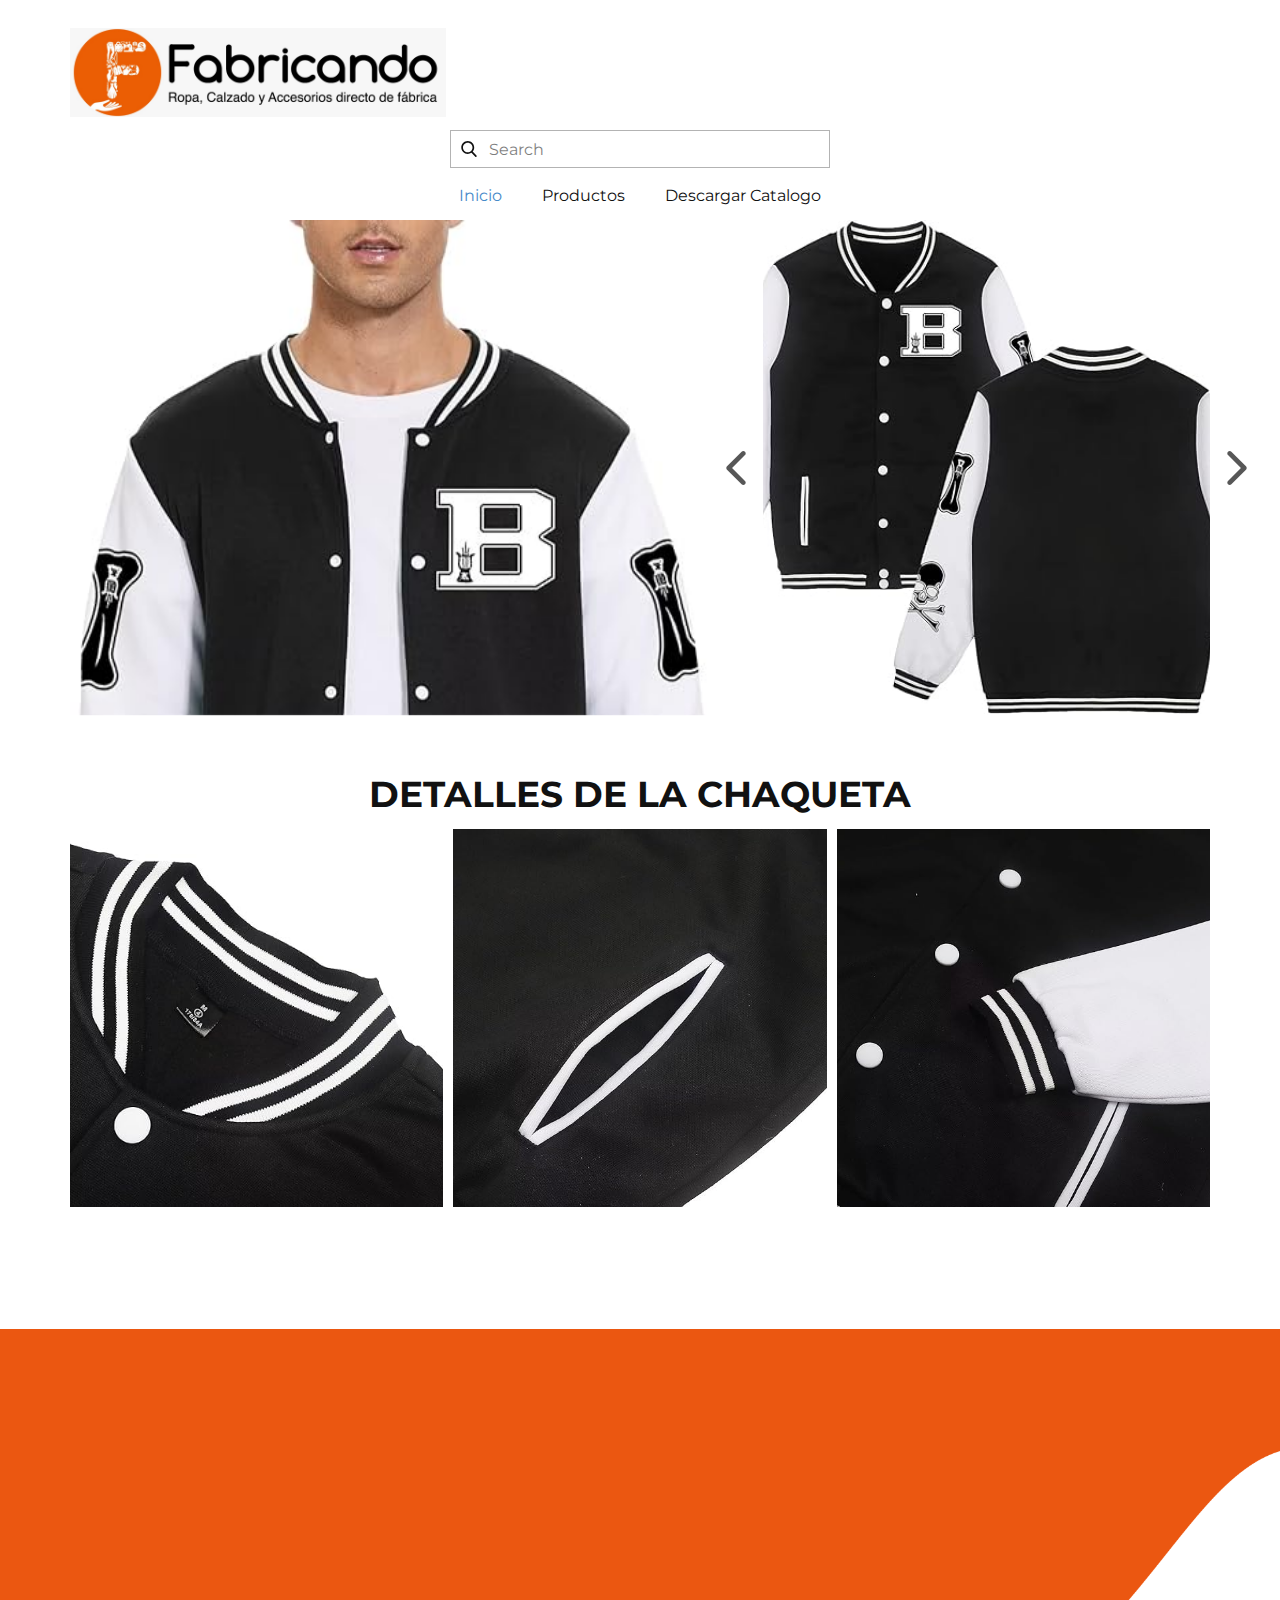
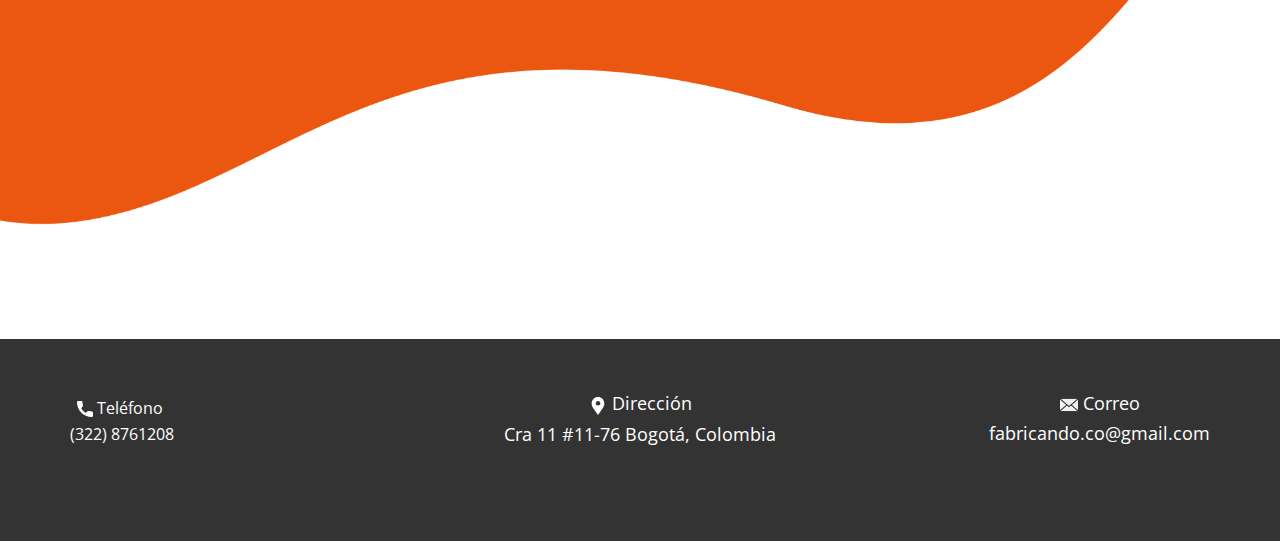
<file: index.html>
<!DOCTYPE html>
<html style="font-size: 16px;" lang="es"><head>
    <meta name="viewport" content="width=device-width, initial-scale=1.0">
    <meta charset="utf-8">
    <meta name="keywords" content="Descargar Catálogo​">
    <meta name="description" content="">
    <title>Inicio</title>
    <link rel="stylesheet" href="nicepage.css" media="screen">
<link rel="stylesheet" href="Inicio.css" media="screen">
    <script class="u-script" type="text/javascript" src="jquery.js" defer=""></script>
    <script class="u-script" type="text/javascript" src="nicepage.js" defer=""></script>
    <meta name="generator" content="Nicepage 6.5.3, nicepage.com">
    <meta name="referrer" content="origin">
    <link id="u-theme-google-font" rel="stylesheet" href="https://fonts.googleapis.com/css?family=Roboto:100,100i,300,300i,400,400i,500,500i,700,700i,900,900i|Open+Sans:300,300i,400,400i,500,500i,600,600i,700,700i,800,800i">
    <link id="u-page-google-font" rel="stylesheet" href="https://fonts.googleapis.com/css?family=Montserrat:100,100i,200,200i,300,300i,400,400i,500,500i,600,600i,700,700i,800,800i,900,900i">
    
    
    
    
    
    <script type="application/ld+json">{
		"@context": "http://schema.org",
		"@type": "Organization",
		"name": "WebSite6202372",
		"logo": "images/logo-fabricando.jpeg"
}</script>
    <meta name="theme-color" content="#478ac9">
    <meta property="og:title" content="Inicio">
    <meta property="og:type" content="website">
  <meta data-intl-tel-input-cdn-path="intlTelInput/"></head>
  <body data-home-page="Inicio.html" data-home-page-title="Inicio" data-path-to-root="./" data-include-products="false" class="u-body u-xl-mode" data-lang="es"><header class="u-clearfix u-header u-header" id="sec-0156"><div class="u-clearfix u-sheet u-sheet-1">
        <a href="index.html" class="u-image u-logo u-image-1" data-image-width="1600" data-image-height="380">
          <img src="images/logo-fabricando.jpeg" class="u-logo-image u-logo-image-1">
        </a>
        <form action="#" method="get" class="u-border-1 u-border-grey-30 u-search u-search-left u-white u-search-1">
          <button class="u-search-button" type="submit">
            <span class="u-search-icon u-spacing-10 u-search-icon-1">
              <svg class="u-svg-link" preserveAspectRatio="xMidYMin slice" viewBox="0 0 56.966 56.966"><use xmlns:xlink="http://www.w3.org/1999/xlink" xlink:href="#svg-14d6"></use></svg>
              <svg xmlns="http://www.w3.org/2000/svg" xmlns:xlink="http://www.w3.org/1999/xlink" version="1.1" id="svg-14d6" x="0px" y="0px" viewBox="0 0 56.966 56.966" style="enable-background:new 0 0 56.966 56.966;" xml:space="preserve" class="u-svg-content"><path d="M55.146,51.887L41.588,37.786c3.486-4.144,5.396-9.358,5.396-14.786c0-12.682-10.318-23-23-23s-23,10.318-23,23  s10.318,23,23,23c4.761,0,9.298-1.436,13.177-4.162l13.661,14.208c0.571,0.593,1.339,0.92,2.162,0.92  c0.779,0,1.518-0.297,2.079-0.837C56.255,54.982,56.293,53.08,55.146,51.887z M23.984,6c9.374,0,17,7.626,17,17s-7.626,17-17,17  s-17-7.626-17-17S14.61,6,23.984,6z"></path></svg>
            </span>
          </button>
          <input class="u-custom-font u-font-montserrat u-search-input" type="search" name="search" value="" placeholder="Search">
        </form>
        <nav class="u-menu u-menu-one-level u-offcanvas u-menu-1">
          <div class="menu-collapse u-custom-font u-font-montserrat" style="font-size: 1rem; letter-spacing: 0px;">
            <a class="u-button-style u-custom-left-right-menu-spacing u-custom-padding-bottom u-custom-top-bottom-menu-spacing u-nav-link u-text-active-palette-1-base u-text-hover-palette-2-base" href="#">
              <svg class="u-svg-link" viewBox="0 0 24 24"><use xmlns:xlink="http://www.w3.org/1999/xlink" xlink:href="#menu-hamburger"></use></svg>
              <svg class="u-svg-content" version="1.1" id="menu-hamburger" viewBox="0 0 16 16" x="0px" y="0px" xmlns:xlink="http://www.w3.org/1999/xlink" xmlns="http://www.w3.org/2000/svg"><g><rect y="1" width="16" height="2"></rect><rect y="7" width="16" height="2"></rect><rect y="13" width="16" height="2"></rect>
</g></svg>
            </a>
          </div>
          <div class="u-custom-menu u-nav-container">
            <ul class="u-custom-font u-font-montserrat u-nav u-unstyled u-nav-1"><li class="u-nav-item"><a class="u-button-style u-nav-link u-text-active-palette-1-base u-text-hover-palette-2-base" href="index.html" style="padding: 10px 20px;">Inicio</a>
</li><li class="u-nav-item"><a class="u-button-style u-nav-link u-text-active-palette-1-base u-text-hover-palette-2-base" href="Productos.html" style="padding: 10px 20px;">Productos</a>
</li><li class="u-nav-item"><a class="u-button-style u-nav-link u-text-active-palette-1-base u-text-hover-palette-2-base" href="#catalogo" style="padding: 10px 20px;">Descargar Catalogo</a>
</li></ul>
          </div>
          <div class="u-custom-menu u-nav-container-collapse">
            <div class="u-black u-container-style u-inner-container-layout u-opacity u-opacity-95 u-sidenav">
              <div class="u-inner-container-layout u-sidenav-overflow">
                <div class="u-menu-close"></div>
                <ul class="u-align-center u-nav u-popupmenu-items u-unstyled u-nav-2"><li class="u-nav-item"><a class="u-button-style u-nav-link" href="index.html">Inicio</a>
</li><li class="u-nav-item"><a class="u-button-style u-nav-link" href="Productos.html">Productos</a>
</li><li class="u-nav-item"><a class="u-button-style u-nav-link" href="#catalogo">Descargar Catalogo</a>
</li></ul>
              </div>
            </div>
            <div class="u-black u-menu-overlay u-opacity u-opacity-70"></div>
          </div>
        </nav>
      </div></header>
    <section class="u-clearfix u-section-1" id="sec-3252">
      <div class="u-clearfix u-sheet u-sheet-1">
        <div class="custom-expanded u-carousel u-carousel-duration-1000 u-gallery u-gallery-slider u-layout-carousel u-lightbox u-no-transition u-show-text-on-hover u-gallery-1" id="carousel-e597" data-interval="5000" data-u-ride="carousel">
          <ol class="u-absolute-hcenter u-carousel-indicators u-hidden u-carousel-indicators-1">
            <li data-u-target="#carousel-e597" data-u-slide-to="0" class="u-active u-grey-70 u-shape-circle" style="width: 10px; height: 10px;"></li>
            <li data-u-target="#carousel-e597" data-u-slide-to="1" class="u-grey-70 u-shape-circle" style="width: 10px; height: 10px;"></li>
          </ol>
          <div class="u-carousel-inner u-gallery-inner" role="listbox">
            <div class="u-active u-carousel-item u-effect-fade u-gallery-item u-carousel-item-1" data-image-width="569" data-image-height="463">
              <div class="u-back-slide">
                <img class="u-back-image u-expanded" src="images/61I3brB1SJL._AC_SX569_.jpg">
              </div>
              <div class="u-align-center u-over-slide u-shading u-valign-bottom u-over-slide-1"></div>
              <style data-mode="XL" data-visited="true"></style>
              <style data-mode="LG"></style>
              <style data-mode="MD"></style>
              <style data-mode="SM"></style>
              <style data-mode="XS"></style>
            </div>
            <div class="u-carousel-item u-effect-fade u-gallery-item u-carousel-item-2">
              <div class="u-back-slide" data-image-width="569" data-image-height="476">
                <img class="u-back-image u-expanded" src="images/81fTWBPrDaL._AC_SX569_.jpg">
              </div>
              <div class="u-align-center u-over-slide u-shading u-valign-bottom u-over-slide-2"></div>
            </div>
          </div>
          <a class="u-absolute-vcenter u-carousel-control u-carousel-control-prev u-opacity u-opacity-70 u-spacing-10 u-text-body-color u-carousel-control-1" href="#carousel-e597" role="button" data-u-slide="prev">
            <span aria-hidden="true">
              <svg viewBox="0 0 451.847 451.847"><path d="M97.141,225.92c0-8.095,3.091-16.192,9.259-22.366L300.689,9.27c12.359-12.359,32.397-12.359,44.751,0
c12.354,12.354,12.354,32.388,0,44.748L173.525,225.92l171.903,171.909c12.354,12.354,12.354,32.391,0,44.744
c-12.354,12.365-32.386,12.365-44.745,0l-194.29-194.281C100.226,242.115,97.141,234.018,97.141,225.92z"></path></svg>
            </span>
            <span class="sr-only">
              <svg viewBox="0 0 451.847 451.847"><path d="M97.141,225.92c0-8.095,3.091-16.192,9.259-22.366L300.689,9.27c12.359-12.359,32.397-12.359,44.751,0
c12.354,12.354,12.354,32.388,0,44.748L173.525,225.92l171.903,171.909c12.354,12.354,12.354,32.391,0,44.744
c-12.354,12.365-32.386,12.365-44.745,0l-194.29-194.281C100.226,242.115,97.141,234.018,97.141,225.92z"></path></svg>
            </span>
          </a>
          <a class="u-absolute-vcenter u-carousel-control u-carousel-control-next u-opacity u-opacity-70 u-spacing-10 u-text-body-color u-carousel-control-2" href="#carousel-e597" role="button" data-u-slide="next">
            <span aria-hidden="true">
              <svg viewBox="0 0 451.846 451.847"><path d="M345.441,248.292L151.154,442.573c-12.359,12.365-32.397,12.365-44.75,0c-12.354-12.354-12.354-32.391,0-44.744
L278.318,225.92L106.409,54.017c-12.354-12.359-12.354-32.394,0-44.748c12.354-12.359,32.391-12.359,44.75,0l194.287,194.284
c6.177,6.18,9.262,14.271,9.262,22.366C354.708,234.018,351.617,242.115,345.441,248.292z"></path></svg>
            </span>
            <span class="sr-only">
              <svg viewBox="0 0 451.846 451.847"><path d="M345.441,248.292L151.154,442.573c-12.359,12.365-32.397,12.365-44.75,0c-12.354-12.354-12.354-32.391,0-44.744
L278.318,225.92L106.409,54.017c-12.354-12.359-12.354-32.394,0-44.748c12.354-12.359,32.391-12.359,44.75,0l194.287,194.284
c6.177,6.18,9.262,14.271,9.262,22.366C354.708,234.018,351.617,242.115,345.441,248.292z"></path></svg>
            </span>
          </a>
        </div>
        <img class="custom-expanded u-hover-feature u-image u-image-default u-image-1" src="images/719DaSEMY9L._AC_SX466_.jpg" alt="" data-image-width="466" data-image-height="808" data-animation-name="fadeIn" data-animation-duration="1000" data-animation-delay="0">
      </div>
      
    </section>
    <section class="u-clearfix u-white u-section-2" id="carousel_28c0">
      <div class="u-clearfix u-sheet u-sheet-1">
        <h2 class="u-custom-font u-font-montserrat u-text u-text-default u-text-1">DETALLES DE LA CHAQUETA <br>
        </h2>
        <div class="u-expanded-width u-gallery u-layout-grid u-lightbox u-no-transition u-show-text-on-hover u-gallery-1">
          <div class="u-gallery-inner u-gallery-inner-1">
            <div class="u-effect-fade u-gallery-item">
              <div class="u-back-slide" data-image-width="569" data-image-height="476">
                <img class="u-back-image u-expanded" src="images/81fTWBPrDaL._AC_SX569_.jpg" alt="BORDADO DE CUELLO DE ALTO NIVEL">
              </div>
              <div class="u-over-slide u-shading u-over-slide-1">
                <h3 class="u-align-center u-custom-font u-font-montserrat u-gallery-heading" style="font-size: 1rem; font-weight: 700; background-image: none;">BORDADO DE CUELLO DE ALTO NIVEL</h3>
              </div>
            </div>
            <div class="u-effect-fade u-gallery-item">
              <div class="u-back-slide" data-image-width="569" data-image-height="569">
                <img class="u-back-image u-expanded" src="images/81MLQ1vyrSL._AC_SX569_.jpg" alt="BOLSILLOS DE ALTO GRAMAJE">
              </div>
              <div class="u-over-slide u-shading u-over-slide-2">
                <h3 class="u-align-center u-custom-font u-font-montserrat u-gallery-heading" style="font-size: 1rem; font-weight: 700; background-image: none;">BOLSILLOS DE ALTO GRAMAJE</h3>
              </div>
            </div>
            <div class="u-effect-fade u-gallery-item">
              <div class="u-back-slide" data-image-width="569" data-image-height="569">
                <img class="u-back-image u-expanded" src="images/81Zvh5Xa4aL._AC_SX569_.jpg" alt="BORDE DE MANGA DE CALIDAD">
              </div>
              <div class="u-over-slide u-shading u-over-slide-3">
                <h3 class="u-align-center u-custom-font u-font-montserrat u-gallery-heading" style="font-size: 1rem; font-weight: 700; background-image: none;">BORDE DE MANGA DE CALIDAD</h3>
              </div>
            </div>
          </div>
        </div>
      </div>
    </section>
    <section class="u-clearfix u-image u-section-3" id="carousel_358b" data-image-width="1980" data-image-height="1767">
      <div class="u-clearfix u-sheet u-valign-middle u-sheet-1">
        <div class="custom-expanded data-layout-selected u-align-center u-clearfix u-layout-wrap u-layout-wrap-1">
          <div class="u-layout">
            <div class="u-layout-row">
              <div class="u-align-left u-container-style u-layout-cell u-size-60 u-layout-cell-1" data-animation-name="customAnimationIn" data-animation-duration="1500" data-animation-direction="" data-animation-delay="500">
                <div class="u-container-layout u-valign-top u-container-layout-1" id="catalogo">
                  <h3 class="u-custom-font u-font-montserrat u-text u-text-body-alt-color u-text-default u-text-1"> DESCARGAR CATÁLOGO</h3>
                  <div class="u-form u-palette-5-dark-3 u-radius-20 u-form-1">
                    <form action="https://forms.nicepagesrv.com/v2/form/process" class="u-clearfix u-form-spacing-10 u-form-vertical u-inner-form" source="email" name="form" style="padding: 40px;" redirect="true" redirect-address="https://fabricando.com.co/wp-content/uploads/2024/03/Nueva-Chaqueta-Cambridge-2024.pdf">
                      <div class="u-form-group u-form-name">
                        <label for="name-2137" class="u-label">Nombre</label>
                        <input type="text" id="name-2137" name="name" class="u-input u-input-rectangle u-radius-20" required="" wfd-id="id1506" placeholder="Pepe">
                      </div>
                      <div class="u-form-email u-form-group">
                        <label for="email-2137" class="u-label">E-mail</label>
                        <input type="email" placeholder="ejemplo@correo.com" id="email-2137" name="email" class="u-input u-input-rectangle u-radius-20" required="" wfd-id="id1507">
                      </div>
                      <div class="u-form-group u-form-group-3">
                        <label for="phone-f3d9" class="u-label">Teléfono - WhatsApp</label>
                        <input type="number" placeholder="321 123456" id="phone-f3d9" name="number" class="u-input u-input-rectangle u-radius u-input-3" required="required" data-country-code="co">
                      </div>
                      <div class="u-form-group u-form-select u-form-group-4">
                        <label for="select-de72" class="u-label">Ciudad</label>
                        <div class="u-form-select-wrapper">
                          <select id="select-de72" name="select" class="u-input u-input-rectangle u-radius u-input-4" required="required">
                            <option value="Barranquilla" data-calc="">Barranquilla</option>
                            <option value="Bogotá" data-calc="">Bogotá</option>
                            <option value="Medellín" data-calc="">Medellín</option>
                          </select>
                          <svg class="u-caret u-caret-svg" version="1.1" id="Layer_1" xmlns="http://www.w3.org/2000/svg" xmlns:xlink="http://www.w3.org/1999/xlink" x="0px" y="0px" width="16px" height="16px" viewBox="0 0 16 16" style="fill:currentColor;" xml:space="preserve"><polygon class="st0" points="8,12 2,4 14,4 "></polygon></svg>
                        </div>
                      </div>
                      <div class="u-align-left u-form-group u-form-submit">
                        <a href="#" class="u-active-white u-border-none u-btn u-btn-round u-btn-submit u-button-style u-hover-white u-palette-2-base u-radius-20 u-text-active-palette-2-base u-text-hover-palette-2-base u-btn-1">DESCARGAR </a>
                        <input type="submit" value="submit" class="u-form-control-hidden" wfd-id="id1508">
                      </div>
                      <div class="u-form-send-message u-form-send-success"> Catalogo en proceso de descarga... </div>
                      <div class="u-form-send-error u-form-send-message"> ERROR </div>
                      <input type="hidden" value="" name="recaptchaResponse" wfd-id="id1509">
                      <input type="hidden" name="formServices" value="c939820b-e68f-3cac-46b2-929b214c3de4">
                    </form>
                  </div>
                </div>
              </div>
            </div>
          </div>
        </div>
      </div>
    </section>
    
    
    
    <footer class="u-align-center u-clearfix u-footer u-grey-80 u-footer" id="sec-9bce"><div class="u-clearfix u-sheet u-sheet-1">
        <p class="u-text u-text-1"><span class="u-icon"><svg class="u-svg-content" viewBox="0 0 54.757 54.757" x="0px" y="0px" style="width: 1em; height: 1em;"><path d="M40.94,5.617C37.318,1.995,32.502,0,27.38,0c-5.123,0-9.938,1.995-13.56,5.617c-6.703,6.702-7.536,19.312-1.804,26.952
	L27.38,54.757L42.721,32.6C48.476,24.929,47.643,12.319,40.94,5.617z M27.557,26c-3.859,0-7-3.141-7-7s3.141-7,7-7s7,3.141,7,7
	S31.416,26,27.557,26z"></path></svg></span>&nbsp;Dirección<br>Cra 11 #11-76 Bogotá, Colombia
        </p>
        <a href="#" class="u-active-none u-btn u-btn-rectangle u-button-style u-hover-none u-none u-btn-1"><span class="u-icon"><svg class="u-svg-content" viewBox="0 0 405.333 405.333" x="0px" y="0px" style="width: 1em; height: 1em;"><path d="M373.333,266.88c-25.003,0-49.493-3.904-72.704-11.563c-11.328-3.904-24.192-0.896-31.637,6.699l-46.016,34.752    c-52.8-28.181-86.592-61.952-114.389-114.368l33.813-44.928c8.512-8.512,11.563-20.971,7.915-32.64    C142.592,81.472,138.667,56.96,138.667,32c0-17.643-14.357-32-32-32H32C14.357,0,0,14.357,0,32    c0,205.845,167.488,373.333,373.333,373.333c17.643,0,32-14.357,32-32V298.88C405.333,281.237,390.976,266.88,373.333,266.88z"></path></svg></span>&nbsp;Teléfono&nbsp;<br> (322) 8761208
        </a>
        <a href="mailto:info@site.com" class="u-active-none u-btn u-btn-rectangle u-button-style u-hover-none u-none u-text-white u-btn-2"><span class="u-file-icon u-icon u-text-grey-5"><img src="images/1633686-0e7c573d.png" alt=""></span>&nbsp;Correo <br>fabricando.co@gmail.com
        </a>
      </div></footer>
  
</body></html>
</file>
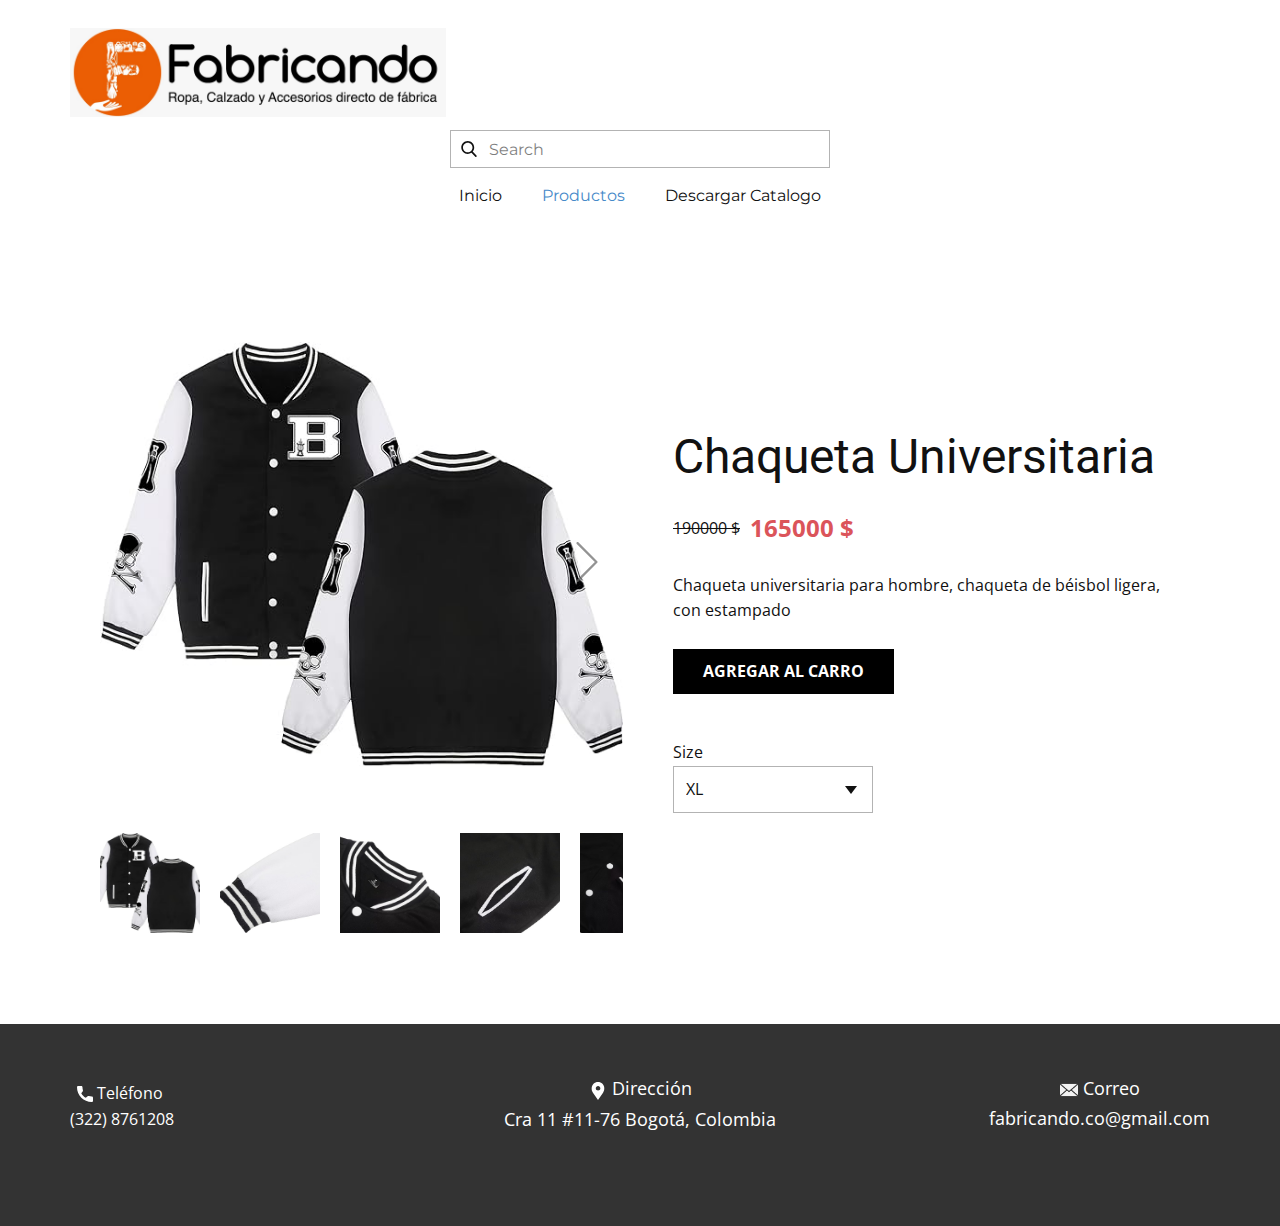
<file: Productos.html>
<!DOCTYPE html>
<html style="font-size: 16px;" lang="es"><head>
    <meta name="viewport" content="width=device-width, initial-scale=1.0">
    <meta charset="utf-8">
    <meta name="keywords" content="Chaqueta Universitaria">
    <meta name="description" content="">
    <title>Productos</title>
    <link rel="stylesheet" href="nicepage.css" media="screen">
<link rel="stylesheet" href="Productos.css" media="screen">
    <script class="u-script" type="text/javascript" src="jquery.js" defer=""></script>
    <script class="u-script" type="text/javascript" src="nicepage.js" defer=""></script>
    <meta name="generator" content="Nicepage 6.5.3, nicepage.com">
    <link id="u-theme-google-font" rel="stylesheet" href="https://fonts.googleapis.com/css?family=Roboto:100,100i,300,300i,400,400i,500,500i,700,700i,900,900i|Open+Sans:300,300i,400,400i,500,500i,600,600i,700,700i,800,800i">
    <link id="u-page-google-font" rel="stylesheet" href="https://fonts.googleapis.com/css?family=Montserrat:100,100i,200,200i,300,300i,400,400i,500,500i,600,600i,700,700i,800,800i,900,900i">
    
    
    
    <script type="application/ld+json">{
		"@context": "http://schema.org",
		"@type": "Organization",
		"name": "WebSite6202372",
		"logo": "images/logo-fabricando.jpeg"
}</script>
    <meta name="theme-color" content="#478ac9">
    <meta property="og:title" content="Productos">
    <meta property="og:type" content="website">
  <meta data-intl-tel-input-cdn-path="intlTelInput/"></head>
  <body data-path-to-root="./" data-include-products="false" class="u-body u-xl-mode" data-lang="es"><header class="u-clearfix u-header u-header" id="sec-0156"><div class="u-clearfix u-sheet u-sheet-1">
        <a href="index.html" class="u-image u-logo u-image-1" data-image-width="1600" data-image-height="380">
          <img src="images/logo-fabricando.jpeg" class="u-logo-image u-logo-image-1">
        </a>
        <form action="#" method="get" class="u-border-1 u-border-grey-30 u-search u-search-left u-white u-search-1">
          <button class="u-search-button" type="submit">
            <span class="u-search-icon u-spacing-10 u-search-icon-1">
              <svg class="u-svg-link" preserveAspectRatio="xMidYMin slice" viewBox="0 0 56.966 56.966"><use xmlns:xlink="http://www.w3.org/1999/xlink" xlink:href="#svg-14d6"></use></svg>
              <svg xmlns="http://www.w3.org/2000/svg" xmlns:xlink="http://www.w3.org/1999/xlink" version="1.1" id="svg-14d6" x="0px" y="0px" viewBox="0 0 56.966 56.966" style="enable-background:new 0 0 56.966 56.966;" xml:space="preserve" class="u-svg-content"><path d="M55.146,51.887L41.588,37.786c3.486-4.144,5.396-9.358,5.396-14.786c0-12.682-10.318-23-23-23s-23,10.318-23,23  s10.318,23,23,23c4.761,0,9.298-1.436,13.177-4.162l13.661,14.208c0.571,0.593,1.339,0.92,2.162,0.92  c0.779,0,1.518-0.297,2.079-0.837C56.255,54.982,56.293,53.08,55.146,51.887z M23.984,6c9.374,0,17,7.626,17,17s-7.626,17-17,17  s-17-7.626-17-17S14.61,6,23.984,6z"></path></svg>
            </span>
          </button>
          <input class="u-custom-font u-font-montserrat u-search-input" type="search" name="search" value="" placeholder="Search">
        </form>
        <nav class="u-menu u-menu-one-level u-offcanvas u-menu-1">
          <div class="menu-collapse u-custom-font u-font-montserrat" style="font-size: 1rem; letter-spacing: 0px;">
            <a class="u-button-style u-custom-left-right-menu-spacing u-custom-padding-bottom u-custom-top-bottom-menu-spacing u-nav-link u-text-active-palette-1-base u-text-hover-palette-2-base" href="#">
              <svg class="u-svg-link" viewBox="0 0 24 24"><use xmlns:xlink="http://www.w3.org/1999/xlink" xlink:href="#menu-hamburger"></use></svg>
              <svg class="u-svg-content" version="1.1" id="menu-hamburger" viewBox="0 0 16 16" x="0px" y="0px" xmlns:xlink="http://www.w3.org/1999/xlink" xmlns="http://www.w3.org/2000/svg"><g><rect y="1" width="16" height="2"></rect><rect y="7" width="16" height="2"></rect><rect y="13" width="16" height="2"></rect>
</g></svg>
            </a>
          </div>
          <div class="u-custom-menu u-nav-container">
            <ul class="u-custom-font u-font-montserrat u-nav u-unstyled u-nav-1"><li class="u-nav-item"><a class="u-button-style u-nav-link u-text-active-palette-1-base u-text-hover-palette-2-base" href="index.html" style="padding: 10px 20px;">Inicio</a>
</li><li class="u-nav-item"><a class="u-button-style u-nav-link u-text-active-palette-1-base u-text-hover-palette-2-base" href="Productos.html" style="padding: 10px 20px;">Productos</a>
</li><li class="u-nav-item"><a class="u-button-style u-nav-link u-text-active-palette-1-base u-text-hover-palette-2-base" href="index.html" style="padding: 10px 20px;">Descargar Catalogo</a>
</li></ul>
          </div>
          <div class="u-custom-menu u-nav-container-collapse">
            <div class="u-black u-container-style u-inner-container-layout u-opacity u-opacity-95 u-sidenav">
              <div class="u-inner-container-layout u-sidenav-overflow">
                <div class="u-menu-close"></div>
                <ul class="u-align-center u-nav u-popupmenu-items u-unstyled u-nav-2"><li class="u-nav-item"><a class="u-button-style u-nav-link" href="index.html">Inicio</a>
</li><li class="u-nav-item"><a class="u-button-style u-nav-link" href="Productos.html">Productos</a>
</li><li class="u-nav-item"><a class="u-button-style u-nav-link" href="index.html">Descargar Catalogo</a>
</li></ul>
              </div>
            </div>
            <div class="u-black u-menu-overlay u-opacity u-opacity-70"></div>
          </div>
        </nav>
      </div></header>
    <section class="u-align-center u-clearfix u-section-1" id="sec-7169">
      <div class="u-clearfix u-sheet u-valign-middle u-sheet-1"><!--product--><!--product_options_json--><!--{"source":""}--><!--/product_options_json--><!--product_item-->
        <div class="u-container-style u-expanded-width u-product u-shape-rectangle u-product-1" data-products-datasource="site" data-product-id="6">
          <div class="u-container-layout u-container-layout-1"><!--product_variations-->
            <div class="u-product-control u-product-variations u-product-variations-1"><!--product_variation-->
              <div class="u-product-variant">
                <label for="product-variant-select-1" class="u-label"><!--product_variation_label_content-->Size<!--/product_variation_label_content--></label>
                <div class="u-form-select-wrapper">
                  <select id="product-variant-select-1" class="u-border-1 u-border-grey-30 u-input u-input-rectangle u-white"><!--product_variation_option-->
                    <option value="Item 1"><!--product_variation_option_content-->XL<!--/product_variation_option_content--></option><!--/product_variation_option--><!--product_variation_option-->
                    <option value="Item 2"><!--product_variation_option_content-->XL<!--/product_variation_option_content--></option><!--/product_variation_option--><!--product_variation_option-->
                    <option value="Item 3"><!--product_variation_option_content-->M<!--/product_variation_option_content--></option><!--/product_variation_option-->
                  </select>
                  <svg class="u-caret u-caret-svg" version="1.1" id="Layer_1" xmlns="http://www.w3.org/2000/svg" xmlns:xlink="http://www.w3.org/1999/xlink" x="0px" y="0px" width="16px" height="16px" viewBox="0 0 16 16" style="fill:currentColor;" xml:space="preserve"><polygon class="st0" points="8,12 2,4 14,4 "></polygon></svg>
                </div>
              </div><!--/product_variation-->
            </div><!--/product_variations--><!--product_gallery--><!--options_json--><!--{"maxItems":""}--><!--/options_json-->
            <div class="u-carousel u-gallery u-layout-thumbnails u-lightbox u-no-transition u-product-control u-show-text-none u-thumbnails-position-bottom u-gallery-1" data-interval="5000" data-u-ride="carousel" id="carousel-b995">
              <div class="u-carousel-inner u-gallery-inner" role="listbox"><div class="u-carousel-item u-gallery-item u-active">
                  <div class="u-back-slide">
                    <img class="u-back-image u-expanded u-image-contain" src="images/61I3brB1SJL._AC_SX569_.jpg">
                  </div>
                  <div class="u-over-slide u-over-slide-1">
                    <h3 class="u-gallery-heading">Sample Title</h3>
                    <p class="u-gallery-text">Sample Text</p>
                  </div>
                </div><div class="u-carousel-item u-gallery-item">
                  <div class="u-back-slide">
                    <img class="u-back-image u-expanded u-image-contain" src="images/71wVhBq4YcL._AC_SX569_.jpg">
                  </div>
                  <div class="u-over-slide u-over-slide-1">
                    <h3 class="u-gallery-heading">Sample Title</h3>
                    <p class="u-gallery-text">Sample Text</p>
                  </div>
                </div><div class="u-carousel-item u-gallery-item">
                  <div class="u-back-slide">
                    <img class="u-back-image u-expanded u-image-contain" src="images/81fTWBPrDaL._AC_SX569_.jpg">
                  </div>
                  <div class="u-over-slide u-over-slide-1">
                    <h3 class="u-gallery-heading">Sample Title</h3>
                    <p class="u-gallery-text">Sample Text</p>
                  </div>
                </div><div class="u-carousel-item u-gallery-item">
                  <div class="u-back-slide">
                    <img class="u-back-image u-expanded u-image-contain" src="images/81MLQ1vyrSL._AC_SX569_.jpg">
                  </div>
                  <div class="u-over-slide u-over-slide-1">
                    <h3 class="u-gallery-heading">Sample Title</h3>
                    <p class="u-gallery-text">Sample Text</p>
                  </div>
                </div><div class="u-carousel-item u-gallery-item">
                  <div class="u-back-slide">
                    <img class="u-back-image u-expanded u-image-contain" src="images/81Zvh5Xa4aL._AC_SX569_.jpg">
                  </div>
                  <div class="u-over-slide u-over-slide-1">
                    <h3 class="u-gallery-heading">Sample Title</h3>
                    <p class="u-gallery-text">Sample Text</p>
                  </div>
                </div></div>
              <a class="u-carousel-control u-carousel-control-prev u-icon-circle u-opacity u-opacity-70 u-text-grey-60 u-text-hover-grey-75 u-carousel-control-1" href="#carousel-b995" role="button" data-u-slide="prev">
                <span aria-hidden="true">
                  <svg viewBox="0 0 477.175 477.175"><path d="M145.188,238.575l215.5-215.5c5.3-5.3,5.3-13.8,0-19.1s-13.8-5.3-19.1,0l-225.1,225.1c-5.3,5.3-5.3,13.8,0,19.1l225.1,225
		c2.6,2.6,6.1,4,9.5,4s6.9-1.3,9.5-4c5.3-5.3,5.3-13.8,0-19.1L145.188,238.575z"></path></svg>
                </span>
                <span class="sr-only">
                  <svg viewBox="0 0 477.175 477.175"><path d="M145.188,238.575l215.5-215.5c5.3-5.3,5.3-13.8,0-19.1s-13.8-5.3-19.1,0l-225.1,225.1c-5.3,5.3-5.3,13.8,0,19.1l225.1,225
		c2.6,2.6,6.1,4,9.5,4s6.9-1.3,9.5-4c5.3-5.3,5.3-13.8,0-19.1L145.188,238.575z"></path></svg>
                </span>
              </a>
              <a class="u-carousel-control u-carousel-control-next u-icon-circle u-opacity u-opacity-70 u-text-grey-60 u-text-hover-grey-75 u-carousel-control-2" href="#carousel-b995" role="button" data-u-slide="next">
                <span aria-hidden="true">
                  <svg viewBox="0 0 477.175 477.175"><path d="M360.731,229.075l-225.1-225.1c-5.3-5.3-13.8-5.3-19.1,0s-5.3,13.8,0,19.1l215.5,215.5l-215.5,215.5
		c-5.3,5.3-5.3,13.8,0,19.1c2.6,2.6,6.1,4,9.5,4c3.4,0,6.9-1.3,9.5-4l225.1-225.1C365.931,242.875,365.931,234.275,360.731,229.075z"></path></svg>
                </span>
                <span class="sr-only">
                  <svg viewBox="0 0 477.175 477.175"><path d="M360.731,229.075l-225.1-225.1c-5.3-5.3-13.8-5.3-19.1,0s-5.3,13.8,0,19.1l215.5,215.5l-215.5,215.5
		c-5.3,5.3-5.3,13.8,0,19.1c2.6,2.6,6.1,4,9.5,4c3.4,0,6.9-1.3,9.5-4l225.1-225.1C365.931,242.875,365.931,234.275,360.731,229.075z"></path></svg>
                </span>
              </a>
              <ol class="u-carousel-thumbnails u-spacing-20 u-carousel-thumbnails-1"><li class="u-carousel-thumbnail u-carousel-thumbnail-1 u-active" data-u-target="#carousel-b995" data-u-slide-to="0">
                  <img class="u-carousel-thumbnail-image u-image" src="images/61I3brB1SJL._AC_SX569_.jpg">
                </li><li class="u-carousel-thumbnail u-carousel-thumbnail-1" data-u-target="#carousel-b995" data-u-slide-to="1">
                  <img class="u-carousel-thumbnail-image u-image" src="images/71wVhBq4YcL._AC_SX569_.jpg">
                </li><li class="u-carousel-thumbnail u-carousel-thumbnail-1" data-u-target="#carousel-b995" data-u-slide-to="2">
                  <img class="u-carousel-thumbnail-image u-image" src="images/81fTWBPrDaL._AC_SX569_.jpg">
                </li><li class="u-carousel-thumbnail u-carousel-thumbnail-1" data-u-target="#carousel-b995" data-u-slide-to="3">
                  <img class="u-carousel-thumbnail-image u-image" src="images/81MLQ1vyrSL._AC_SX569_.jpg">
                </li><li class="u-carousel-thumbnail u-carousel-thumbnail-1" data-u-target="#carousel-b995" data-u-slide-to="4">
                  <img class="u-carousel-thumbnail-image u-image" src="images/81Zvh5Xa4aL._AC_SX569_.jpg">
                </li></ol>
            </div><!--/product_gallery--><!--product_title-->
            <h2 class="u-product-control u-text u-text-1">Chaqueta Universitaria</h2><!--/product_title--><!--product_price-->
            <div class="u-product-control u-product-price u-product-price-1" data-add-zero-cents="false">
              <div class="u-price-wrapper u-spacing-10"><!--product_old_price-->
                <div class="u-old-price" style="text-decoration: line-through !important;">190000 $</div><!--/product_old_price--><!--product_regular_price-->
                <div class="u-price u-text-palette-2-base" style="font-size: 1.5rem; font-weight: 700;">165000 $</div><!--/product_regular_price-->
              </div>
            </div><!--/product_price--><!--product_content-->
            <div class="u-product-control u-product-desc u-text u-text-2">Chaqueta universitaria para hombre, chaqueta de béisbol ligera, con estampado</div><!--/product_content--><!--product_button--><!--options_json--><!--{"clickType":"buy-now","content":"Agregar al carro"}--><!--/options_json-->
            <a href="#sec-8043" class="u-black u-btn u-button-style u-product-control u-btn-1 u-dialog-link u-payment-button" data-product-button-click-type="buy-now" data-product-id="6" data-product="{&quot;id&quot;:&quot;6&quot;,&quot;name&quot;:&quot;chaqueta-universitaria&quot;,&quot;title&quot;:&quot;Chaqueta Universitaria&quot;,&quot;description&quot;:&quot;Chaqueta universitaria para hombre, chaqueta de béisbol ligera, con estampado&quot;,&quot;fullDescription&quot;:&quot;&quot;,&quot;price&quot;:&quot;165000&quot;,&quot;oldPrice&quot;:&quot;190000&quot;,&quot;quantity&quot;:1,&quot;currency&quot;:&quot;COP&quot;,&quot;sku&quot;:&quot;&quot;,&quot;outOfStock&quot;:false,&quot;isFeatured&quot;:false,&quot;categories&quot;:[&quot;1&quot;],&quot;images&quot;:[{&quot;url&quot;:&quot;images/61I3brB1SJL._AC_SX569_.jpg&quot;},{&quot;url&quot;:&quot;images/71wVhBq4YcL._AC_SX569_.jpg&quot;},{&quot;url&quot;:&quot;images/81fTWBPrDaL._AC_SX569_.jpg&quot;},{&quot;url&quot;:&quot;images/81MLQ1vyrSL._AC_SX569_.jpg&quot;},{&quot;url&quot;:&quot;images/81Zvh5Xa4aL._AC_SX569_.jpg&quot;}],&quot;created&quot;:1709686774762,&quot;updated&quot;:1709739041266,&quot;isDefault&quot;:true,&quot;categoriesData&quot;:[{&quot;link&quot;:&quot;./products/products.html#/1///1&quot;,&quot;title&quot;:&quot;Clothes&quot;}]}"><!--product_button_content-->Agregar al carro<!--/product_button_content--></a><!--/product_button-->
          </div>
        </div><!--/product_item--><!--/product-->
      </div>
    </section>
    
    
    
    <footer class="u-align-center u-clearfix u-footer u-grey-80 u-footer" id="sec-9bce"><div class="u-clearfix u-sheet u-sheet-1">
        <p class="u-text u-text-1"><span class="u-icon"><svg class="u-svg-content" viewBox="0 0 54.757 54.757" x="0px" y="0px" style="width: 1em; height: 1em;"><path d="M40.94,5.617C37.318,1.995,32.502,0,27.38,0c-5.123,0-9.938,1.995-13.56,5.617c-6.703,6.702-7.536,19.312-1.804,26.952
	L27.38,54.757L42.721,32.6C48.476,24.929,47.643,12.319,40.94,5.617z M27.557,26c-3.859,0-7-3.141-7-7s3.141-7,7-7s7,3.141,7,7
	S31.416,26,27.557,26z"></path></svg></span>&nbsp;Dirección<br>Cra 11 #11-76 Bogotá, Colombia
        </p>
        <a href="#" class="u-active-none u-btn u-btn-rectangle u-button-style u-hover-none u-none u-btn-1"><span class="u-icon"><svg class="u-svg-content" viewBox="0 0 405.333 405.333" x="0px" y="0px" style="width: 1em; height: 1em;"><path d="M373.333,266.88c-25.003,0-49.493-3.904-72.704-11.563c-11.328-3.904-24.192-0.896-31.637,6.699l-46.016,34.752    c-52.8-28.181-86.592-61.952-114.389-114.368l33.813-44.928c8.512-8.512,11.563-20.971,7.915-32.64    C142.592,81.472,138.667,56.96,138.667,32c0-17.643-14.357-32-32-32H32C14.357,0,0,14.357,0,32    c0,205.845,167.488,373.333,373.333,373.333c17.643,0,32-14.357,32-32V298.88C405.333,281.237,390.976,266.88,373.333,266.88z"></path></svg></span>&nbsp;Teléfono&nbsp;<br> (322) 8761208
        </a>
        <a href="mailto:info@site.com" class="u-active-none u-btn u-btn-rectangle u-button-style u-hover-none u-none u-text-white u-btn-2"><span class="u-file-icon u-icon u-text-grey-5"><img src="images/1633686-0e7c573d.png" alt=""></span>&nbsp;Correo <br>fabricando.co@gmail.com
        </a>
      </div></footer>
  <section class="u-black u-clearfix u-container-style u-dialog-block u-opacity u-opacity-70 u-payment-dialog u-valign-middle u-dialog-section-4" id="sec-8043">
      <div class="u-align-center u-container-style u-dialog u-radius-25 u-shape-round u-white u-dialog-1">
        <div class="u-container-layout u-valign-top u-container-layout-1">
          <h5 class="u-align-left u-text u-text-1">Buy Now</h5>
          <div class="u-expanded-width u-payment-services u-tab-links-align-justify u-tab-payment u-tab-vertical u-tabs u-payment-services-1" data-payment-order-approved-message="Your order has been approved. Thank you!" data-payment-order-cancelled-message="Unable to process your order. Please try again later.">
            <ul class="u-tab-list u-unstyled" role="tablist"><li class="u-tab-item" role="presentation"><a class="active u-active-grey-10 u-button-style u-payment-paypal u-tab-link u-text-body-color" id="link-tab-9cb3" href="#tab-9cb3" role="tab" aria-controls="tab-9cb3" aria-selected="true"><input type="radio" class="u-field-input u-grey-15 u-radius-15" name="payment-group" checked="checked"><span>Paypal</span><svg class="u-svg-content" xmlns="http://www.w3.org/2000/svg" x="0px" y="0px"><path fill="#009EE3" d="M11,5.9H18c3.8,0,5.2,1.9,4.9,4.7c-0.3,4.7-3.2,7.2-6.9,7.2h-1.9c-0.5,0-0.8,0.3-0.9,1.3l-0.8,4.3
  c-0.1,0.3-0.2,0.5-0.5,0.6H7.6c-0.4,0-0.5-0.3-0.4-1l2.6-16C9.9,6.3,10.2,5.9,11,5.9z"></path><path fill="#113984" d="M6.7,0h7.1c2,0,4.3,0.1,5.9,1.5c1.1,0.9,1.6,2.4,1.5,4c-0.4,5.4-3.7,8.5-8,8.5H9.6c-0.6,0-0.9,0.4-1.2,1.5
  l-0.9,5.1C7.4,21,7.3,21.3,7,21.3H2.6C2,21.3,1.9,21,2,20.1L5.2,1.3C5.3,0.4,5.7,0,6.7,0z"></path><path fill="#172C70" d="M8.6,14.8l1.3-7.9c0.1-0.7,0.5-1,1.3-1h7.1c1.2,0,2.1,0.2,2.8,0.5c-0.7,4.8-3.8,7.5-7.9,7.5H9.6
  C9.1,13.9,8.8,14.1,8.6,14.8z"></path></svg>
</a>
</li><li class="u-tab-item" role="presentation"><a class="u-active-grey-10 u-button-style u-payment-stripe u-tab-link u-text-body-color" id="link-tab-ab80" href="#tab-ab80" role="tab" aria-controls="tab-ab80" aria-selected="false"><input type="radio" class="u-field-input u-grey-15 u-radius-15" name="payment-group"><span>Stripe</span><svg class="u-svg-content" xmlns="http://www.w3.org/2000/svg" x="0px" y="0px" viewBox="0 0 24 24"><path fill="#635BFF" d="M14,9.2c-2.3-0.8-3.4-1.5-3.4-2.4c0-0.8,0.8-1.3,2-1.3c2.3,0,4.7,0.8,6.4,1.6l0.9-5.5
  c-1.3-0.5-4-1.6-7.7-1.6C9.6,0,7.5,0.7,5.8,1.9C4.1,3.2,3.4,4.9,3.4,7.2c0,4,2.6,5.7,6.8,7.2c2.7,0.9,3.6,1.6,3.6,2.5
  c0,0.9-0.9,1.6-2.4,1.6c-1.9,0-5.2-0.9-7.3-2.1L3,22c1.8,0.9,5.1,2,8.7,2c2.8,0,5.1-0.7,6.6-1.9c1.8-1.3,2.7-3.2,2.7-5.7
  C20.9,12.3,18.2,10.7,14,9.2L14,9.2z"></path></svg>
</a>
</li></ul>
            <div class="u-tab-content">
              <div class="u-container-style u-payment-paypal u-tab-active u-tab-pane" id="tab-9cb3" role="tabpanel" aria-labelledby="link-tab-9cb3">
                <div class="u-container-layout u-payment-services-inner u-container-layout-2">Loading...</div>
              </div>
              <div class="u-container-style u-payment-stripe u-tab-pane" id="tab-ab80" role="tabpanel" aria-labelledby="link-tab-ab80">
                <div class="u-container-layout u-container-layout-3">
                  <a href="#" class="u-btn u-button-style u-stripe-button u-btn-1">Pay with Stripe</a>
                </div>
              </div>
            </div>
          </div>
        </div><button class="u-dialog-close-button u-icon u-text-grey-40 u-icon-1"><svg class="u-svg-link" preserveAspectRatio="xMidYMin slice" viewBox="0 0 16 16" style=""><use xmlns:xlink="http://www.w3.org/1999/xlink" xlink:href="#svg-efe9"></use></svg><svg xmlns="http://www.w3.org/2000/svg" xmlns:xlink="http://www.w3.org/1999/xlink" version="1.1" xml:space="preserve" class="u-svg-content" viewBox="0 0 16 16" x="0px" y="0px" id="svg-efe9"><rect x="7" y="0" transform="matrix(0.7071 -0.7071 0.7071 0.7071 -3.3138 8.0002)" width="2" height="16"></rect><rect x="0" y="7" transform="matrix(0.7071 -0.7071 0.7071 0.7071 -3.3138 8.0002)" width="16" height="2"></rect></svg></button>
      </div>
    </section><style>.u-dialog-section-4 .u-dialog-1 {
  width: 570px;
  min-height: 578px;
  height: auto;
  box-shadow: 0px 0px 8px 0px rgba(0,0,0,0.2);
  margin: 60px auto;
}

.u-dialog-section-4 .u-container-layout-1 {
  padding: 34px 35px;
}

.u-dialog-section-4 .u-text-1 {
  font-weight: 700;
  margin: 0 165px 0 0;
}

.u-dialog-section-4 .u-payment-services-1 {
  min-height: 250px;
  min-width: 50px;
  margin: 236px 0 0;
}

.u-dialog-section-4 .u-container-layout-2 {
  padding: 20px 0 0;
}

.u-dialog-section-4 .u-container-layout-3 {
  padding: 20px 0 0;
}

.u-dialog-section-4 .u-btn-1 {
  width: 100%;
  margin: 0 auto;
}

.u-dialog-section-4 .u-icon-1 {
  width: 20px;
  height: 20px;
  left: auto;
  top: 36px;
  position: absolute;
  right: 35px;
  padding: 0;
}

@media (max-width: 1199px) {
  .u-dialog-section-4 .u-text-1 {
    margin-right: 165px;
  }

  .u-dialog-section-4 .u-payment-services-1 {
    margin-right: initial;
    margin-left: initial;
  }
}

@media (max-width: 991px) {
  .u-dialog-section-4 .u-container-layout-1 {
    padding: 30px;
  }

  .u-dialog-section-4 .u-container-layout-2 {
    padding-bottom: 0;
    padding-left: 0;
    padding-right: 0;
  }

  .u-dialog-section-4 .u-container-layout-3 {
    padding-bottom: 0;
    padding-left: 0;
    padding-right: 0;
  }

  .u-dialog-section-4 .u-icon-1 {
    top: 32px;
    right: 30px;
  }
}

@media (max-width: 767px) {
  .u-dialog-section-4 .u-dialog-1 {
    width: 540px;
  }
}

@media (max-width: 575px) {
  .u-dialog-section-4 .u-dialog-1 {
    width: 340px;
  }

  .u-dialog-section-4 .u-container-layout-1 {
    padding-left: 20px;
    padding-right: 20px;
  }

  .u-dialog-section-4 .u-text-1 {
    margin-right: 5px;
  }

  .u-dialog-section-4 .u-icon-1 {
    right: 20px;
  }
}</style>
</body></html>
</file>
